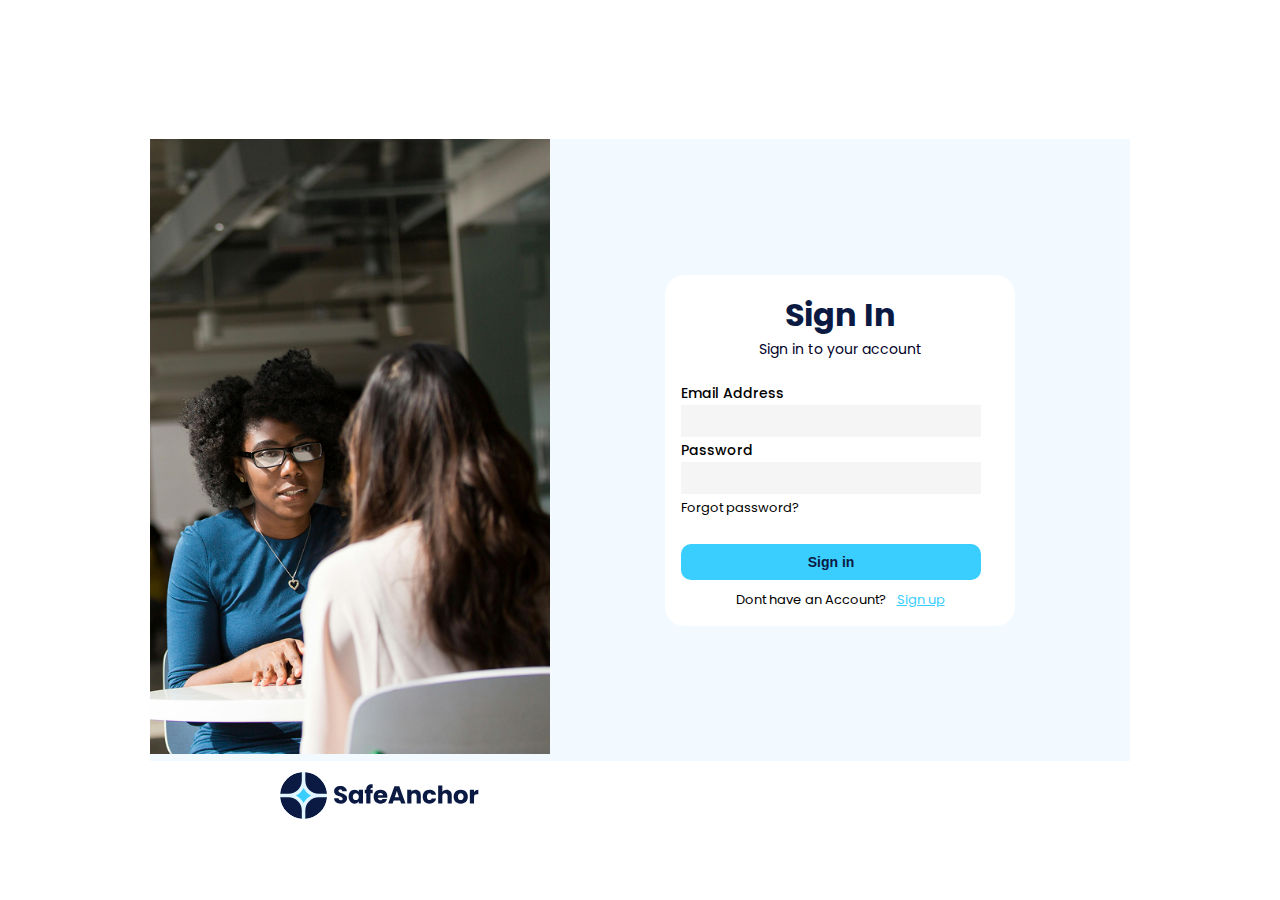
<file: expertflow.html>
<!DOCTYPE html>
<html lang="en">
<head>
    <meta charset="UTF-8">
    <meta name="viewport" content="width=device-width, initial-scale=1.0">
    <link rel="stylesheet" href="https://cdnjs.cloudflare.com/ajax/libs/font-awesome/5.15.3/css/all.min.css">
    <link rel="stylesheet" href="expertflow.css">
    <title>Expert Form</title>
</head>
<body>
    <section class="form-section active" id="firstSection">
       
        <div class="form-image">
            <img src="Landing page Assets/signin image.png" alt="Sign In Image">
        </div>
       
            <img src="Landing page Assets/SafeAnchor Logo.svg" alt="Sign In Image" class="anchorlogo">
       
       
        <div class="form-container1">


        <div class="form-container2">
        <h1>Sign In</h1>
        <p>Sign in to your account</p>
        <form>
            <label for="email">Email Address</label><br>
            <input type="text" id="email" name="email" required><br>
           
            <label for="password">Password</label><br>
            <input type="password" id="password" name="password" required><br>
            <span class="forget-password">Forgot password?</span>
            <br><br>
            <button class="sign-in-btn" id="signInBtn">Sign in</button><br>
            <span class="sign-up">Dont have an Account? <a href="" class="sign-up-link" id="signUpLink">Sign up</a></span>
            <!-- Fixed: Removed # from href to prevent unwanted navigation -->
        </form>
   
     </div>
        </div>
    </section>




    <section class="form-section" id="secondSection">
       
        <div class="form-image">
            <img src="Landing page Assets/signin image.png" alt="Sign In Image">
        </div>
        <img src="Landing page Assets/SafeAnchor Logo.svg" alt="Sign In Image" class="anchorlogo">
       
       
       
        <div class="form-container1">


        <div class="form-container2">
        <h1>Create An Account</h1>
        <p>Create an account to use <span class="emphasis">SafeAnchor</span></p>
        <button class="register-btn" id="registerBtn"><i class="fab fa-google"></i> Continue with Google</button>
        <div class="alternative">
            <span class="line-through1"></span><span class="or">OR</span><span class="line-through2"></span>
        </div>
        <form>
            <label for="email">Email Address</label><br>
            <input type="email" id="email" name="email" required><br>


            <label for="fullName">Full Name</label><br>
            <input type="text" id="name" name="name" required><br>


            <label for="location">Location</label><br>
            <input type="text" id="location" name="location" required><br>




            <label for="number">Phone Number</label><br>
            <input type="tel" id="number" name="number" required><br>


            <label for="password">Password</label><br>
            <input type="password" id="password" name="password" required><br>


<label for="password">Confirm Password</label><br>
<input type="password" id="password" name="password" required><br><br>
<!-- Fixed: Changed from id="signUpBtn" to class="signUpBtn" to avoid duplicate IDs and ensure proper event listener attachment -->
<button class="sign-in-btn signUpBtn">Sign Up</button><br>
            <span class="sign-up">Already have an Account? <a href="#" class="sign-up-link" id="signInBtn2">Sign in</a></span>
        </form>
   
     </div>
        </div>
    </section>


    <section class="form-section" id="thirdSection">


        <div class="form-image">
            <img src="Landing page Assets/signin image.png" alt="Sign In Image">
        </div>
        <img src="Landing page Assets/SafeAnchor Logo.svg" alt="Sign In Image" class="anchorlogo">




        <div class="form-container1">


        <div class="form-container2">
        <h1>Create An Account</h1>
        <p>Create an account to use <span class="emphasis">SafeAnchor</span></p>
       
        <form>
            <label for="username">Username</label><br>
            <input type="text" id="username" name="username" required><br>


            <label for="email">Email Address</label><br>
            <input type="email" id="email" name="email" required><br>


            <label for="number">Phone Number</label><br>
            <input type="tel" id="number" name="number" required><br>


            <label for="password">Password</label><br>
            <input type="password" id="password" name="password" required><br>


<label for="password">Confirm Password</label><br>
<input type="password" id="password" name="password" required><br><br>
<!-- Fixed: Changed from id="signUpBtn" to class="signUpBtn" to avoid duplicate IDs and ensure proper event listener attachment -->
<button class="sign-in-btn signUpBtn">Sign Up</button><br>
            <span class="sign-up">Already have an Account? <a href="#" class="sign-up-link" id="signInBtn3">Sign in</a></span>
        </form>


     </div>
        </div>
    </section>


    <section id="notificationSection" class="notification-section ">
     <div class="notification-container">
        <div class="cancel-icon">
            <i class="fas fa-times"></i>
        </div>
        <div class="notification-image">
            <img src="Landing page Assets/Message.png" alt="Success Image">
        </div>
        <div class="notification-content">
            <h5>Email Verification</h5>
            <p> We've sent a verification link to your email. Please check your inbox and click the link to verify your account.</p>
        </div>
        <button class="ok-btn" id="okBtn">OK</button>
        <div class="line"></div>
        <div class="error-alternative">
            <span class="email-error">Didn't get the mail</span><span class="resend-email">Resend email</span>
        </div>
     </div>
    </section>


    <section id="EmailSection" class="notification-section ">
     <div class="notification-container">
        <div class="cancel-icon">
            <i class="fas fa-times"></i>
        </div>
        <div class="notification-image">
            <img src="Landing page Assets/Bookmark image.png" alt="Bookmark Image">
        </div>
        <div class="email-content">
            <h5>Awesome</h5>
            <p> You're ready to use SafeAnchor</p>
        </div>
        <button class="start-btn" id="startBtn">Start</button>
     </div>
    </section>


    <section id="expertQuestionnaire" class="notification-section " data-type="expertise">
     <div class="questionnaire-container">
        <div class="questionnaire-header">
            <h5>Professional Background</h5>
        </div>
        <div class="questionnaire-content">
            <h5>What is your area of expertise?</h5>
            <input type="checkbox" id="expert1" name="expertise" value="psychology">
            <label for="expert1">Psychology</label><br>
            <input type="checkbox" id="expert2" name="expertise" value="social-work">
            <label for="expert2">Social Work</label><br>
            <input type="checkbox" id="expert3" name="expertise" value="trauma-counseling">
            <label for="expert3">Trauma Counseling</label><br>
            <input type="checkbox" id="expert4" name="expertise" value="crisis-response">
            <label for="expert4">Crisis Response</label><br>
            <input type="checkbox" id="expert5" name="expertise" value="therapist">
            <label for="expert5">Therapist</label><br>


        </div>
        <button class="next-btn" id="expertiseNextBtn">Next</button>
     </div>
    </section>


    <section id="timeQuestionnaire" class="notification-section " data-type="time">
     <div class="questionnaire-container">
        <div class="questionnaire-header">
            <h5>Professional Background</h5>
        </div>
        <div class="questionnaire-content">
            <h5>When do you usually feel most comfortable working?</h5>
            <input type="checkbox" id="time1" name="time-preference" value="morning">
            <label for="time1">Morning</label><br>
            <input type="checkbox" id="time2" name="time-preference" value="afternoon">
            <label for="time2">Afternoon</label><br>
            <input type="checkbox" id="time3" name="time-preference" value="evening">
            <label for="time3">Evening</label><br>
            <input type="checkbox" id="time4" name="time-preference" value="anytime">
            <label for="time4">Anytime</label><br>
        </div>
        <button class="next-btn" id="timeNextBtn">Next</button>
     </div>
    </section>


    <section id="workQuestionnaire" class="notification-section " data-type="work">
     <div class="questionnaire-container">
        <div class="questionnaire-header">
            <h5>Professional Background</h5>
        </div>
        <div class="questionnaire-content">
            <h5>Have you worked with domestic violence/abuse victims before?</h5>
            <input type="checkbox" id="work1" name="work-preference" value="yes">
            <label for="work1">Yes</label><br>
            <input type="checkbox" id="work2" name="work-preference" value="no">
            <label for="work2">No</label><br>
            <input type="checkbox" id="work3" name="work-preference" value="not-sure">
            <label for="work3">Not sure</label><br>
            <input type="checkbox" id="work4" name="work-preference" value="not-at-all">
            <label for="work4">Not at all</label><br>
        </div>
        <button class="next-btn" id="workNextBtn">Next</button>
     </div>
   </section> <!-- The closing tag </section> wasnt there before so if you click next, it will go blank, so i added it-->


    <section id="supportTypeQuestionnaire" class="notification-section " data-type="support">
     <div class="questionnaire-container">
        <div class="questionnaire-header">
            <h5>Professional Background</h5>
        </div>
        <div class="questionnaire-content">
            <h5>Which type of support do you provide?</h5>
            <input type="checkbox" id="support1" name="support-type" value="emotional">
            <label for="support1">Emotional support</label><br>
            <input type="checkbox" id="support2" name="support-type" value="legal">
            <label for="support2">Legal advice</label><br>
            <input type="checkbox" id="support3" name="support-type" value="crisis">
            <label for="support3">Crisis intervention</label><br>
            <input type="checkbox" id="support4" name="support-type" value="therapy">
            <label for="support4">Therapy</label><br>
            <input type="checkbox" id="support5" name="support-type" value="referral">
            <label for="support5">Resource referral</label><br>
        </div>
        <button class="next-btn" id="supportNextBtn">Next</button>
     </div>
    </section>


    <section id="trainingQuestionnaire" class="notification-section " data-type="training">
     <div class="questionnaire-container">
        <div class="questionnaire-header">
            <h5>Professional Background</h5>
        </div>
        <div class="questionnaire-content">
            <h5>Are you comfortable receiving periodic training or refresher workshops on trauma-informed care?</h5>
            <input type="checkbox" id="training1" name="training-type" value="yes">
            <label for="training1">Yes</label><br>
            <input type="checkbox" id="training2" name="training-type" value="no">
            <label for="training2">No</label><br>
            <input type="checkbox" id="training3" name="training-type" value="not-sure">
            <label for="training3">Not sure</label><br>
        </div>
        <button class="next-btn" id="trainingNextBtn">Next</button>
     </div>
    </section>


    <section id="experienceQuestionnaire" class="notification-section " data-type="experience">
     <div class="questionnaire-container">
        <div class="questionnaire-header">
            <h5>Professional Background</h5>
        </div>
        <div class="questionnaire-content">
            <h5>Have you worked on online counseling/support platforms before?</h5>
            <input type="checkbox" id="experience1" name="experience-type" value="yes">
            <label for="experience1">Yes</label><br>
            <input type="checkbox" id="experience2" name="experience-type" value="no">
            <label for="experience2">No</label><br>
        </div>
        <button class="next-btn" id="experienceNextBtn">Next</button>
     </div>
    </section>


    <section id="certificateQuestionnaire" class="notification-section " data-type="certificate">
     <div class="questionnaire-container">
        <div class="questionnaire-header">
            <h5>Professional Background</h5>
        </div>
        <div class="questionnaire-content">
            <!-- Fixed: Corrected h5 text from "Have you worked on online counseling/support platforms before?" to proper upload instruction -->
            <h5>Please upload your professional certificate</h5>
            <input type="file" id="certificate" accept=".pdf,.jpg,.jpeg,.png" />
            <label for="certificate">Upload Certificate</label><br>
        </div>
        <button class="next-btn" id="certificateNextBtn">Next</button>
     </div>
    </section>


    <section id="CVQuestionnaire" class="notification-section " data-type="CV">
     <div class="questionnaire-container">
        <div class="questionnaire-header">
            <h5>Professional Background</h5>
        </div>
        <div class="questionnaire-content">
            <!-- Fixed: Corrected h5 text from "Have you worked on online counseling/support platforms before?" to proper upload instruction -->
            <h5>Please upload your CV</h5>
            <input type="file" id="CV" accept=".pdf,.doc,.docx" />
            <label for="CV">Upload CV</label><br>
        <button class="next-btn" id="CVNextBtn">Next</button>
     </div>
    </section>


    <section id="genderQuestionnaire" class="notification-section " data-type="gender">
     <div class="questionnaire-container">
        <div class="questionnaire-header">
            <h5>Help Us Match you with your patients.</h5>
        </div>
        <div class="questionnaire-content">
            <h5>What's your Gender</h5>
            <input type="checkbox" id="gender1" name="gender" value="male">
            <label for="gender1">Male</label><br>
            <input type="checkbox" id="gender2" name="gender" value="female">
            <label for="gender2">Female</label><br>
           
        </div>
        <a href="home.html" class="next-btn" id="genderNextBtn">Start</a>
     </div>
    </section>


    <!-- Fixed: Changed script src from "expressflow.js" to "expertflow.js" to match the correct filename -->
    <script src="expertflow.js"></script>
</body>
</html>
</file>
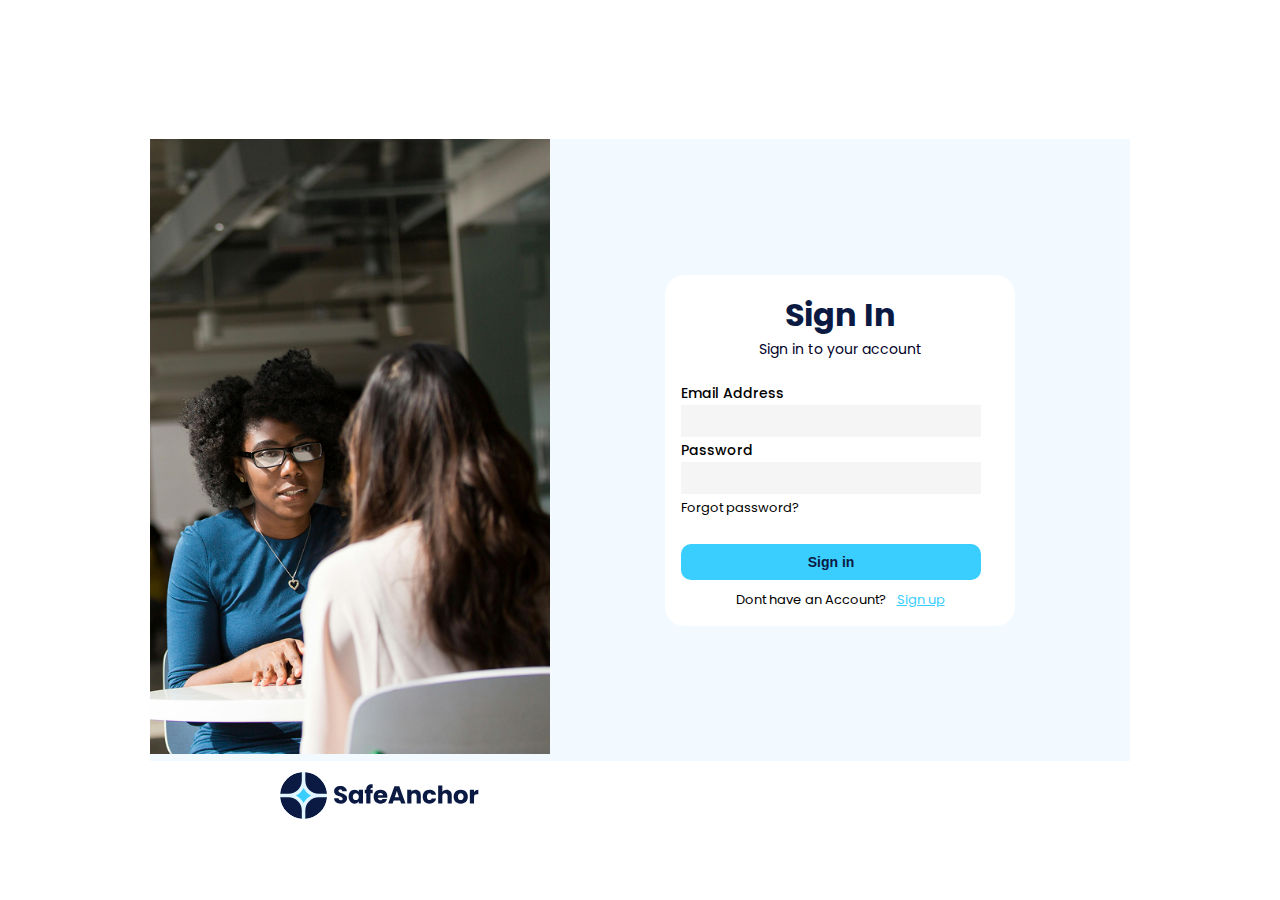
<file: Old files/expertflow.html>
<!DOCTYPE html>
<html lang="en">
<head>
    <meta charset="UTF-8">
    <meta name="viewport" content="width=device-width, initial-scale=1.0">
    <link rel="stylesheet" href="https://cdnjs.cloudflare.com/ajax/libs/font-awesome/5.15.3/css/all.min.css">
    <link rel="stylesheet" href="expertflow.css">
    <title>User form</title>
</head>
<body>
    <section class="form-section active" id="firstSection">
       
        <div class="form-image">
            <img src="Landing page Assets/signin image.png" alt="Sign In Image">
        </div>
       
            <img src="Landing page Assets/SafeAnchor Logo.svg" alt="Sign In Image" class="anchorlogo">
       
       
        <div class="form-container1">


        <div class="form-container2">
        <h1>Sign In</h1>
        <p>Sign in to your account</p>
        <form>
            <label for="email">Email Address</label><br>
            <input type="text" id="email" name="email" required><br>
           
            <label for="password">Password</label><br>
            <input type="password" id="password" name="password" required><br>
            <span class="forget-password">Forgot password?</span>
            <br><br>
            <button class="sign-in-btn" id="signInBtn">Sign in</button><br>
            <span class="sign-up">Dont have an Account? <a href="" class="sign-up-link" id="signUpLink">Sign up</a></span>
            <!-- Fixed: Removed # from href to prevent unwanted navigation -->
        </form>
   
     </div>
        </div>
    </section>




    <section class="form-section" id="secondSection">
       
        <div class="form-image">
            <img src="Landing page Assets/signin image.png" alt="Sign In Image">
        </div>
        <img src="Landing page Assets/SafeAnchor Logo.svg" alt="Sign In Image" class="anchorlogo">
       
       
       
        <div class="form-container1">


        <div class="form-container2">
        <h1>Create An Account</h1>
        <p>Create an account to use <span class="emphasis">SafeAnchor</span></p>
        <button class="register-btn" id="registerBtn"><i class="fab fa-google"></i> Continue with Google</button>
        <div class="alternative">
            <span class="line-through1"></span><span class="or">OR</span><span class="line-through2"></span>
        </div>
        <form>
            <label for="email">Email Address</label><br>
            <input type="email" id="email" name="email" required><br>


            <label for="fullName">Full Name</label><br>
            <input type="text" id="name" name="name" required><br>


            <label for="location">Location</label><br>
            <input type="text" id="location" name="location" required><br>




            <label for="number">Phone Number</label><br>
            <input type="tel" id="number" name="number" required><br>


            <label for="password">Password</label><br>
            <input type="password" id="password" name="password" required><br>


<label for="password">Confirm Password</label><br>
<input type="password" id="password" name="password" required><br><br>
<!-- Fixed: Changed from id="signUpBtn" to class="signUpBtn" to avoid duplicate IDs and ensure proper event listener attachment -->
<button class="sign-in-btn signUpBtn">Sign Up</button><br>
            <span class="sign-up">Already have an Account? <a href="#" class="sign-up-link" id="signInBtn2">Sign in</a></span>
        </form>
   
     </div>
        </div>
    </section>


    <section class="form-section" id="thirdSection">


        <div class="form-image">
            <img src="Landing page Assets/signin image.png" alt="Sign In Image">
        </div>
        <img src="Landing page Assets/SafeAnchor Logo.svg" alt="Sign In Image" class="anchorlogo">




        <div class="form-container1">


        <div class="form-container2">
        <h1>Create An Account</h1>
        <p>Create an account to use <span class="emphasis">SafeAnchor</span></p>
       
        <form>
            <label for="username">Username</label><br>
            <input type="text" id="username" name="username" required><br>


            <label for="email">Email Address</label><br>
            <input type="email" id="email" name="email" required><br>


            <label for="number">Phone Number</label><br>
            <input type="tel" id="number" name="number" required><br>


            <label for="password">Password</label><br>
            <input type="password" id="password" name="password" required><br>


<label for="password">Confirm Password</label><br>
<input type="password" id="password" name="password" required><br><br>
<!-- Fixed: Changed from id="signUpBtn" to class="signUpBtn" to avoid duplicate IDs and ensure proper event listener attachment -->
<button class="sign-in-btn signUpBtn">Sign Up</button><br>
            <span class="sign-up">Already have an Account? <a href="#" class="sign-up-link" id="signInBtn3">Sign in</a></span>
        </form>


     </div>
        </div>
    </section>


    <section id="notificationSection" class="notification-section ">
     <div class="notification-container">
        <div class="cancel-icon">
            <i class="fas fa-times"></i>
        </div>
        <div class="notification-image">
            <img src="Landing page Assets/Message.png" alt="Success Image">
        </div>
        <div class="notification-content">
            <h5>Email Verification</h5>
            <p> We've sent a verification link to your email. Please check your inbox and click the link to verify your account.</p>
        </div>
        <button class="ok-btn" id="okBtn">OK</button>
        <div class="line"></div>
        <div class="error-alternative">
            <span class="email-error">Didn't get the mail</span><span class="resend-email">Resend email</span>
        </div>
     </div>
    </section>


    <section id="EmailSection" class="notification-section ">
     <div class="notification-container">
        <div class="cancel-icon">
            <i class="fas fa-times"></i>
        </div>
        <div class="notification-image">
            <img src="Landing page Assets/Bookmark image.png" alt="Bookmark Image">
        </div>
        <div class="email-content">
            <h5>Awesome</h5>
            <p> You're ready to use SafeAnchor</p>
        </div>
        <button class="start-btn" id="startBtn">Start</button>
     </div>
    </section>


    <section id="expertQuestionnaire" class="notification-section " data-type="expertise">
     <div class="questionnaire-container">
        <div class="questionnaire-header">
            <h5>Professional Background</h5>
        </div>
        <div class="questionnaire-content">
            <h5>What is your area of expertise?</h5>
            <input type="checkbox" id="expert1" name="expertise" value="psychology">
            <label for="expert1">Psychology</label><br>
            <input type="checkbox" id="expert2" name="expertise" value="social-work">
            <label for="expert2">Social Work</label><br>
            <input type="checkbox" id="expert3" name="expertise" value="trauma-counseling">
            <label for="expert3">Trauma Counseling</label><br>
            <input type="checkbox" id="expert4" name="expertise" value="crisis-response">
            <label for="expert4">Crisis Response</label><br>
            <input type="checkbox" id="expert5" name="expertise" value="therapist">
            <label for="expert5">Therapist</label><br>


        </div>
        <button class="next-btn" id="expertiseNextBtn">Next</button>
     </div>
    </section>


    <section id="timeQuestionnaire" class="notification-section " data-type="time">
     <div class="questionnaire-container">
        <div class="questionnaire-header">
            <h5>Professional Background</h5>
        </div>
        <div class="questionnaire-content">
            <h5>When do you usually feel most comfortable working?</h5>
            <input type="checkbox" id="time1" name="time-preference" value="morning">
            <label for="time1">Morning</label><br>
            <input type="checkbox" id="time2" name="time-preference" value="afternoon">
            <label for="time2">Afternoon</label><br>
            <input type="checkbox" id="time3" name="time-preference" value="evening">
            <label for="time3">Evening</label><br>
            <input type="checkbox" id="time4" name="time-preference" value="anytime">
            <label for="time4">Anytime</label><br>
        </div>
        <button class="next-btn" id="timeNextBtn">Next</button>
     </div>
    </section>


    <section id="workQuestionnaire" class="notification-section " data-type="work">
     <div class="questionnaire-container">
        <div class="questionnaire-header">
            <h5>Professional Background</h5>
        </div>
        <div class="questionnaire-content">
            <h5>Have you worked with domestic violence/abuse victims before?</h5>
            <input type="checkbox" id="work1" name="work-preference" value="yes">
            <label for="work1">Yes</label><br>
            <input type="checkbox" id="work2" name="work-preference" value="no">
            <label for="work2">No</label><br>
            <input type="checkbox" id="work3" name="work-preference" value="not-sure">
            <label for="work3">Not sure</label><br>
            <input type="checkbox" id="work4" name="work-preference" value="not-at-all">
            <label for="work4">Not at all</label><br>
        </div>
        <button class="next-btn" id="workNextBtn">Next</button>
     </div>
   </section> <!-- The closing tag </section> wasnt there before so if you click next, it will go blank, so i added it-->


    <section id="supportTypeQuestionnaire" class="notification-section " data-type="support">
     <div class="questionnaire-container">
        <div class="questionnaire-header">
            <h5>Professional Background</h5>
        </div>
        <div class="questionnaire-content">
            <h5>Which type of support do you provide?</h5>
            <input type="checkbox" id="support1" name="support-type" value="emotional">
            <label for="support1">Emotional support</label><br>
            <input type="checkbox" id="support2" name="support-type" value="legal">
            <label for="support2">Legal advice</label><br>
            <input type="checkbox" id="support3" name="support-type" value="crisis">
            <label for="support3">Crisis intervention</label><br>
            <input type="checkbox" id="support4" name="support-type" value="therapy">
            <label for="support4">Therapy</label><br>
            <input type="checkbox" id="support5" name="support-type" value="referral">
            <label for="support5">Resource referral</label><br>
        </div>
        <button class="next-btn" id="supportNextBtn">Next</button>
     </div>
    </section>


    <section id="trainingQuestionnaire" class="notification-section " data-type="training">
     <div class="questionnaire-container">
        <div class="questionnaire-header">
            <h5>Professional Background</h5>
        </div>
        <div class="questionnaire-content">
            <h5>Are you comfortable receiving periodic training or refresher workshops on trauma-informed care?</h5>
            <input type="checkbox" id="training1" name="training-type" value="yes">
            <label for="training1">Yes</label><br>
            <input type="checkbox" id="training2" name="training-type" value="no">
            <label for="training2">No</label><br>
            <input type="checkbox" id="training3" name="training-type" value="not-sure">
            <label for="training3">Not sure</label><br>
        </div>
        <button class="next-btn" id="trainingNextBtn">Next</button>
     </div>
    </section>


    <section id="experienceQuestionnaire" class="notification-section " data-type="experience">
     <div class="questionnaire-container">
        <div class="questionnaire-header">
            <h5>Professional Background</h5>
        </div>
        <div class="questionnaire-content">
            <h5>Have you worked on online counseling/support platforms before?</h5>
            <input type="checkbox" id="experience1" name="experience-type" value="yes">
            <label for="experience1">Yes</label><br>
            <input type="checkbox" id="experience2" name="experience-type" value="no">
            <label for="experience2">No</label><br>
        </div>
        <button class="next-btn" id="experienceNextBtn">Next</button>
     </div>
    </section>


    <section id="certificateQuestionnaire" class="notification-section " data-type="certificate">
     <div class="questionnaire-container">
        <div class="questionnaire-header">
            <h5>Professional Background</h5>
        </div>
        <div class="questionnaire-content">
            <!-- Fixed: Corrected h5 text from "Have you worked on online counseling/support platforms before?" to proper upload instruction -->
            <h5>Please upload your professional certificate</h5>
            <input type="file" id="certificate" accept=".pdf,.jpg,.jpeg,.png" />
            <label for="certificate">Upload Certificate</label><br>
        </div>
        <button class="next-btn" id="certificateNextBtn">Next</button>
     </div>
    </section>


    <section id="CVQuestionnaire" class="notification-section " data-type="CV">
     <div class="questionnaire-container">
        <div class="questionnaire-header">
            <h5>Professional Background</h5>
        </div>
        <div class="questionnaire-content">
            <!-- Fixed: Corrected h5 text from "Have you worked on online counseling/support platforms before?" to proper upload instruction -->
            <h5>Please upload your CV</h5>
            <input type="file" id="CV" accept=".pdf,.doc,.docx" />
            <label for="CV">Upload CV</label><br>
        <button class="next-btn" id="CVNextBtn">Next</button>
     </div>
    </section>


    <section id="genderQuestionnaire" class="notification-section " data-type="gender">
     <div class="questionnaire-container">
        <div class="questionnaire-header">
            <h5>Help Us Match you with your therapist.</h5>
        </div>
        <div class="questionnaire-content">
            <h5>What's your Gender</h5>
            <input type="checkbox" id="gender1" name="gender" value="male">
            <label for="gender1">Male</label><br>
            <input type="checkbox" id="gender2" name="gender" value="female">
            <label for="gender2">Female</label><br>
           
        </div>
        <a href="home.html" class="next-btn" id="genderNextBtn">Start</a>
     </div>
    </section>


    <!-- Fixed: Changed script src from "expressflow.js" to "expertflow.js" to match the correct filename -->
    <script src="expertflow.js"></script>
</body>
</html>
</file>
<file: expertflow.css>
@import url('https://fonts.googleapis.com/css2?family=Poppins:ital,wght@0,100;0,200;0,300;0,400;0,500;0,600;0,700;0,800;0,900;1,100;1,200;1,300;1,400;1,500;1,600;1,700;1,800;1,900&display=swap');


*{
    margin: 0;
    padding: 0;
    box-sizing: border-box;
}


body{
    font-family: poppins, sans-serif;
   display: flex;
   justify-content: center;
   align-items: center;
    height: 100vh;


}


h1{
    text-align: center;
        color: #0B1A43;
}


p{
    text-align: center;
    color: #000029;
    font-size: 14px;
    margin-bottom: 20px;
}


.form-image img{
        object-fit: cover;
    width: 100%;
}


.form-section{
    display: none;
}


.form-section.active{
    display: flex;
    justify-content: space-evenly;
    align-items: center;
    margin: 0 auto;
    max-width: 1200px;
    margin: 0 auto;
    background: #F3FAFF;
   
}


.anchorlogo{
    position: absolute;
    bottom: 80px;
    left: 280px;
    width: 200px;
}


.form-image{
    position: relative;
    display: block;
    width: 400px;
    margin: 0 auto;
}




.form-container1{
    padding: 5rem;
}


.form-container2{
        width: 500px;
    display: block;
    background: #fff;
    margin: 0 auto;
    padding: 1rem;
    width: 350px;
    margin: 35px;
    border-radius: 20px;
}


.form-container2 input{
    width: 300px;
    font-size: 14px;
    background: #F5F5F5;
    border: none;
    padding: 0.5rem;
    outline: none;
}


.form-container2 label{
        font-size: 14px;
    margin-bottom: 20px;
    font-weight: 500;
}


.form-container2 label{
        font-size: 14px;
    margin-bottom: 20px;
    font-weight: 500;
}




.sign-in-btn {
    padding: 10px;
    background-color: #3ACEFF;
    border: none;
    border-radius: 10px;
    cursor: pointer;
    text-align: center;
    width: 300px;
    font-size: 14px;
    border-radius: 10px;
    font-weight: 750;
    color: #0B1A43;
    margin-bottom: 10px;
}
.register-btn {
    font-size: 14px;
    padding: 10px;
    background-color: #3ACEFF;
    border: none;
    border-radius: 10px;
    font-weight: 700;
    color: #0B1A43;
    cursor: pointer;
    text-align: center;
    width: 300px;
}


.forget-password{
    font-size: 13px;
    cursor: pointer;
}


.sign-up-link{
    cursor: pointer;
    color: #3ACEFF;
    font-size: 13px;
}


.sign-up{
    font-size: 13px;
   display: flex;
    margin: 0 auto;
    justify-content: center;
    align-items: center;
    gap: 10px;
   
}


/* Second section styling */


.alternative{
    display: flex;
    align-items: center;
    width: 300px;
    justify-content: center;
}


.line-through1{
    height: 2px;
    width: 170px;
    margin-right: 5px;
    background: #3ACEFF;
}


.line-through2{
    height: 2px;
    width: 165px;
    margin-left: 5px;
    background: #3ACEFF;
}


.or{
    color: #A0A0A0;
    font-weight: 600;
}


.emphasis{
    color: #000029;
    font-weight: 500;
}


/* notification-styling */
.notification-container, .questionnaire-container{
    width: 500px;
    display: block;
    background: #fff;
    margin: 0 auto;
    padding: 1rem;
    margin: 35px;
    border-radius: 20px;
}


.notification-content, .email-content, .questionnaire-content{
    text-align: center;
        padding: 2rem 2rem 0px 2rem;
}


.notification-content h5{
    color: #0B1A43;
    font-size: 21px;
}


.notification-content p{
    color: #585656;
    font-size: 14px;
}


.ok-btn, .start-btn{
    background: #3ACEFF;
    width: 300px;
    padding: 10px;
    border-radius: 10px;
    border: none;
    font-size: 14px;
    font-weight: 700;
    display: block;
    margin: 0 auto;
    cursor: pointer;
}


.email-error{
    font-size: 14px;
        color: #000029;
    text-align: center;
    font-weight: 500;
}


.resend-email{
    cursor: pointer;
    color: #3ACEFF;
    font-size: 14px;
    margin: 0 5px;
}


.notification-image{
        display: flex;
    justify-content: center;
}


.notification-section{
    display: none;
}


.notification-section.active{
    width: 100%;
    height: 100%;
    display: flex;
    justify-content: space-evenly;
    align-items: center;
    background: #F3FAFF;
}


.error-alternative{
    text-align: center;
}


.cancel-icon{
    display: flex;
    justify-content: flex-end;
}


.fa-times{
    font-size: 20px;
    border: 1px solid #585656;
    border-radius: 80%;
    color: #585656;
padding: 4px;
}


.line{
    height: 1px;
    display: flex;
    width: 398px;
    margin: 20px auto 3px;
    background: #ccc;
    justify-content: center;
}




/* Email-section styling */


    .email-content h5{
        color: #000000;
        font-size: 21px;
    }
    .email-content p{
        color: #585656;
        font-size: 14px;
    }


    .start-btn{
        color: #0B1A43;
    }


    /* Questionnaire section styling */


.questionnaire-header{
    display: flex;
    background: #3ACEFF;
    border-radius: 20px 20px 0 0;
}


.questionnaire-header h5{
    color: #0B1A43;
    font-size: 17px;
    padding: 10px;
    font-weight: 600;
    margin: 0 auto;
    padding: 1rem;
}


.questionnaire-content{
        width: auto;
    text-align: left;
        padding: 0.7rem 1rem 2rem 2rem;
}


.questionnaire-content h5{
    color: #000000;
    font-size: 16px;
    margin-bottom: 20px;
    font-weight: 500;
}


.questionnaire-content label{
    font-size: 14px;
    color: #000029;
    margin-left: 10px;
}


.questionnaire-content input{
    margin-bottom: 20px;


}


.next-btn{
    color: #000029;
    background: #3ACEFF;
    width: 325px;
    padding: 10px;
    border-radius: 10px;
    border: none;
    font-size: 14px;
    font-weight: 700;
    display: block;
    margin: 0 auto;
    cursor: pointer;
    text-align: center;
    text-decoration: none;
}


/* Responsive Media Queries */


/* Medium screens (tablets, 768px - 1199px) */
@media (max-width: 1199px) {
    .form-section.active {
        flex-direction: column;
        padding: 20px;
    }
   
    .form-image {
        width: 300px;
        margin-bottom: 30px;
    }
   
    .anchorlogo {
        position: static;
        width: 150px;
        margin: 20px auto;
        display: block;
    }
   
    .form-container1 {
        padding: 2rem;
    }
   
    .form-container2 {
        width: 100%;
        max-width: 400px;
        margin: 20px auto;
    }
   
    .notification-container,
    .questionnaire-container {
        width: 90%;
        max-width: 450px;
    }
   
    .line {
        width: 90%;
    }
}


/* Small screens (large phones, 480px - 767px) */
@media (max-width: 767px) {
    body {
        height: auto;
        padding: 20px;
    }
   
    .form-section.active {
        padding: 10px;
        background: none;
    }
   
    .form-image {
        width: 250px;
    }
   
    .form-container1 {
        padding: 1rem;
    }
   
    .form-container2,
    .notification-container,
    .questionnaire-container {
        width: 100%;
        margin: 15px 0;
        padding: 1rem;
    }
   
    .form-container2 input,
    .sign-in-btn,
    .register-btn,
    .next-btn,
    .ok-btn,
    .start-btn {
        width: 100%;
        max-width: 300px;
    }
   
    .alternative {
        width: 100%;
    }
   
    .line-through1,
    .line-through2 {
        width: 40%;
    }
   
    .notification-section.active {
        padding: 20px;
    }
   
    .questionnaire-content {
        padding: 0.5rem 0.5rem 1rem 1rem;
    }
   
    .questionnaire-header h5 {
        font-size: 15px;
        padding: 0.8rem;
    }
}


/* Extra small screens (phones, below 480px) */
@media (max-width: 479px) {
    h1 {
        font-size: 24px;
    }
   
    p {
        font-size: 13px;
    }
   
    .form-image {
        width: 200px;
    }
   
    .form-container2,
    .notification-container,
    .questionnaire-container {
        padding: 0.8rem;
    }
   
    .form-container2 input,
    .sign-in-btn,
    .register-btn,
    .next-btn,
    .ok-btn,
    .start-btn {
        font-size: 13px;
        padding: 8px;
    }
   
    .sign-up {
        flex-direction: column;
        gap: 5px;
    }
   
    .questionnaire-content h5 {
        font-size: 15px;
    }
   
    .questionnaire-content label {
        font-size: 13px;
    }
   
    .notification-content,
    .email-content {
        padding: 1rem 1rem 0 1rem;
    }
   
    .fa-times {
        font-size: 16px;
        padding: 3px;
    }
}




@media (min-width: 1200px) {
    .form-section.active {
        max-width: 1200px;
    }
}




@media (max-width: 767px) {
    body {
        height: 100vh;
    }
   
    .form-section.active {
        flex-direction: column;
        padding: 10px;
    }
   
    .form-image, .anchorlogo {
        display: none;
    }
}
</file>
<file: Old files/expertflow.css>
@import url('https://fonts.googleapis.com/css2?family=Poppins:ital,wght@0,100;0,200;0,300;0,400;0,500;0,600;0,700;0,800;0,900;1,100;1,200;1,300;1,400;1,500;1,600;1,700;1,800;1,900&display=swap');


*{
    margin: 0;
    padding: 0;
    box-sizing: border-box;
}


body{
    font-family: poppins, sans-serif;
   display: flex;
   justify-content: center;
   align-items: center;
    height: 100vh;


}


h1{
    text-align: center;
        color: #0B1A43;
}


p{
    text-align: center;
    color: #000029;
    font-size: 14px;
    margin-bottom: 20px;
}


.form-image img{
        object-fit: cover;
    width: 100%;
}


.form-section{
    display: none;
}


.form-section.active{
    display: flex;
    justify-content: space-evenly;
    align-items: center;
    margin: 0 auto;
    max-width: 1200px;
    margin: 0 auto;
    background: #F3FAFF;
   
}


.anchorlogo{
    position: absolute;
    bottom: 80px;
    left: 280px;
    width: 200px;
}


.form-image{
    position: relative;
    display: block;
    width: 400px;
    margin: 0 auto;
}




.form-container1{
    padding: 5rem;
}


.form-container2{
        width: 500px;
    display: block;
    background: #fff;
    margin: 0 auto;
    padding: 1rem;
    width: 350px;
    margin: 35px;
    border-radius: 20px;
}


.form-container2 input{
    width: 300px;
    font-size: 14px;
    background: #F5F5F5;
    border: none;
    padding: 0.5rem;
    outline: none;
}


.form-container2 label{
        font-size: 14px;
    margin-bottom: 20px;
    font-weight: 500;
}


.form-container2 label{
        font-size: 14px;
    margin-bottom: 20px;
    font-weight: 500;
}




.sign-in-btn {
    padding: 10px;
    background-color: #3ACEFF;
    border: none;
    border-radius: 10px;
    cursor: pointer;
    text-align: center;
    width: 300px;
    font-size: 14px;
    border-radius: 10px;
    font-weight: 750;
    color: #0B1A43;
    margin-bottom: 10px;
}
.register-btn {
    font-size: 14px;
    padding: 10px;
    background-color: #3ACEFF;
    border: none;
    border-radius: 10px;
    font-weight: 700;
    color: #0B1A43;
    cursor: pointer;
    text-align: center;
    width: 300px;
}


.forget-password{
    font-size: 13px;
    cursor: pointer;
}


.sign-up-link{
    cursor: pointer;
    color: #3ACEFF;
    font-size: 13px;
}


.sign-up{
    font-size: 13px;
   display: flex;
    margin: 0 auto;
    justify-content: center;
    align-items: center;
    gap: 10px;
   
}


/* Second section styling */


.alternative{
    display: flex;
    align-items: center;
    width: 300px;
    justify-content: center;
}


.line-through1{
    height: 2px;
    width: 170px;
    margin-right: 5px;
    background: #3ACEFF;
}


.line-through2{
    height: 2px;
    width: 165px;
    margin-left: 5px;
    background: #3ACEFF;
}


.or{
    color: #A0A0A0;
    font-weight: 600;
}


.emphasis{
    color: #000029;
    font-weight: 500;
}


/* notification-styling */
.notification-container, .questionnaire-container{
    width: 500px;
    display: block;
    background: #fff;
    margin: 0 auto;
    padding: 1rem;
    margin: 35px;
    border-radius: 20px;
}


.notification-content, .email-content, .questionnaire-content{
    text-align: center;
        padding: 2rem 2rem 0px 2rem;
}


.notification-content h5{
    color: #0B1A43;
    font-size: 21px;
}


.notification-content p{
    color: #585656;
    font-size: 14px;
}


.ok-btn, .start-btn{
    background: #3ACEFF;
    width: 300px;
    padding: 10px;
    border-radius: 10px;
    border: none;
    font-size: 14px;
    font-weight: 700;
    display: block;
    margin: 0 auto;
    cursor: pointer;
}


.email-error{
    font-size: 14px;
        color: #000029;
    text-align: center;
    font-weight: 500;
}


.resend-email{
    cursor: pointer;
    color: #3ACEFF;
    font-size: 14px;
    margin: 0 5px;
}


.notification-image{
        display: flex;
    justify-content: center;
}


.notification-section{
    display: none;
}


.notification-section.active{
    width: 100%;
    height: 100%;
    display: flex;
    justify-content: space-evenly;
    align-items: center;
    background: #F3FAFF;
}


.error-alternative{
    text-align: center;
}


.cancel-icon{
    display: flex;
    justify-content: flex-end;
}


.fa-times{
    font-size: 20px;
    border: 1px solid #585656;
    border-radius: 80%;
    color: #585656;
padding: 4px;
}


.line{
    height: 1px;
    display: flex;
    width: 398px;
    margin: 20px auto 3px;
    background: #ccc;
    justify-content: center;
}




/* Email-section styling */


    .email-content h5{
        color: #000000;
        font-size: 21px;
    }
    .email-content p{
        color: #585656;
        font-size: 14px;
    }


    .start-btn{
        color: #0B1A43;
    }


    /* Questionnaire section styling */


.questionnaire-header{
    display: flex;
    background: #3ACEFF;
    border-radius: 20px 20px 0 0;
}


.questionnaire-header h5{
    color: #0B1A43;
    font-size: 17px;
    padding: 10px;
    font-weight: 600;
    margin: 0 auto;
    padding: 1rem;
}


.questionnaire-content{
        width: auto;
    text-align: left;
        padding: 0.7rem 1rem 2rem 2rem;
}


.questionnaire-content h5{
    color: #000000;
    font-size: 16px;
    margin-bottom: 20px;
    font-weight: 500;
}


.questionnaire-content label{
    font-size: 14px;
    color: #000029;
    margin-left: 10px;
}


.questionnaire-content input{
    margin-bottom: 20px;


}


.next-btn{
    color: #000029;
    background: #3ACEFF;
    width: 325px;
    padding: 10px;
    border-radius: 10px;
    border: none;
    font-size: 14px;
    font-weight: 700;
    display: block;
    margin: 0 auto;
    cursor: pointer;
    text-align: center;
    text-decoration: none;
}


/* Responsive Media Queries */


/* Medium screens (tablets, 768px - 1199px) */
@media (max-width: 1199px) {
    .form-section.active {
        flex-direction: column;
        padding: 20px;
    }
   
    .form-image {
        width: 300px;
        margin-bottom: 30px;
    }
   
    .anchorlogo {
        position: static;
        width: 150px;
        margin: 20px auto;
        display: block;
    }
   
    .form-container1 {
        padding: 2rem;
    }
   
    .form-container2 {
        width: 100%;
        max-width: 400px;
        margin: 20px auto;
    }
   
    .notification-container,
    .questionnaire-container {
        width: 90%;
        max-width: 450px;
    }
   
    .line {
        width: 90%;
    }
}


/* Small screens (large phones, 480px - 767px) */
@media (max-width: 767px) {
    body {
        height: auto;
        padding: 20px;
    }
   
    .form-section.active {
        padding: 10px;
        background: none;
    }
   
    .form-image {
        width: 250px;
    }
   
    .form-container1 {
        padding: 1rem;
    }
   
    .form-container2,
    .notification-container,
    .questionnaire-container {
        width: 100%;
        margin: 15px 0;
        padding: 1rem;
    }
   
    .form-container2 input,
    .sign-in-btn,
    .register-btn,
    .next-btn,
    .ok-btn,
    .start-btn {
        width: 100%;
        max-width: 300px;
    }
   
    .alternative {
        width: 100%;
    }
   
    .line-through1,
    .line-through2 {
        width: 40%;
    }
   
    .notification-section.active {
        padding: 20px;
    }
   
    .questionnaire-content {
        padding: 0.5rem 0.5rem 1rem 1rem;
    }
   
    .questionnaire-header h5 {
        font-size: 15px;
        padding: 0.8rem;
    }
}


/* Extra small screens (phones, below 480px) */
@media (max-width: 479px) {
    h1 {
        font-size: 24px;
    }
   
    p {
        font-size: 13px;
    }
   
    .form-image {
        width: 200px;
    }
   
    .form-container2,
    .notification-container,
    .questionnaire-container {
        padding: 0.8rem;
    }
   
    .form-container2 input,
    .sign-in-btn,
    .register-btn,
    .next-btn,
    .ok-btn,
    .start-btn {
        font-size: 13px;
        padding: 8px;
    }
   
    .sign-up {
        flex-direction: column;
        gap: 5px;
    }
   
    .questionnaire-content h5 {
        font-size: 15px;
    }
   
    .questionnaire-content label {
        font-size: 13px;
    }
   
    .notification-content,
    .email-content {
        padding: 1rem 1rem 0 1rem;
    }
   
    .fa-times {
        font-size: 16px;
        padding: 3px;
    }
}




@media (min-width: 1200px) {
    .form-section.active {
        max-width: 1200px;
    }
}




@media (max-width: 767px) {
    body {
        height: 100vh;
    }
   
    .form-section.active {
        flex-direction: column;
        padding: 10px;
    }
   
    .form-image, .anchorlogo {
        display: none;
    }
}
</file>
